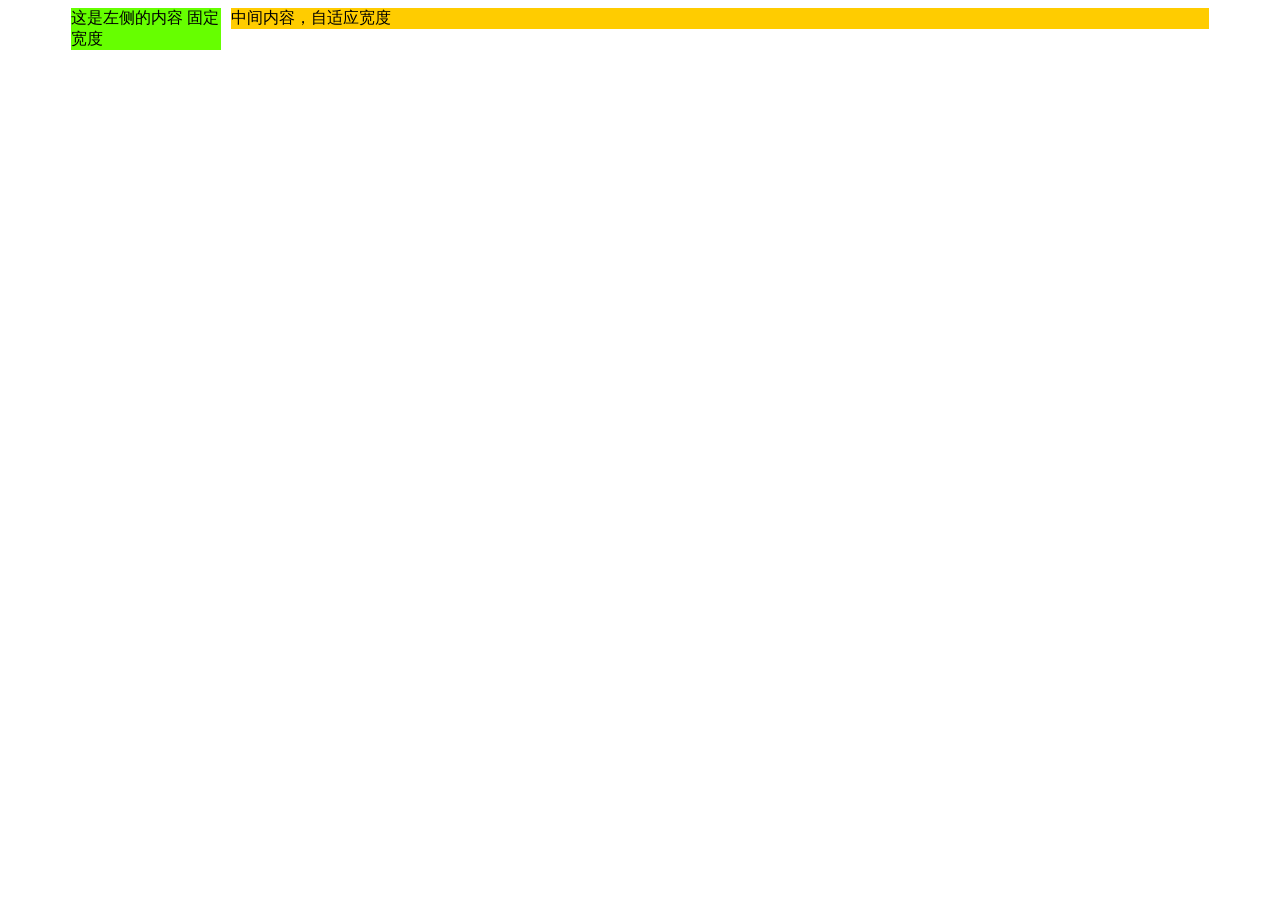
<file: templates/1.html>
<!DOCTYPE html>
<meta charset="utf-8">
<script src="http://d3js.org/d3.v3.min.js"></script>
<script>
  var div = d3.select("body").append("svg")
.text("123")
        .attr("class", "main");
    var div_svg = d3.select("div.main").append("div")
.text("321")
        .attr("class","div_svg");

</script>
<body>
<div style="width:90%; margin:0 auto; overflow:auto; _display:inline-block;"> 
    <div style="width:150px; float:left; background:#6F0">这是左侧的内容 固定宽度</div> 
    <div style=" margin-left:160px; background:#FC0">中间内容，自适应宽度</div> 
</div>
</body>
</file>
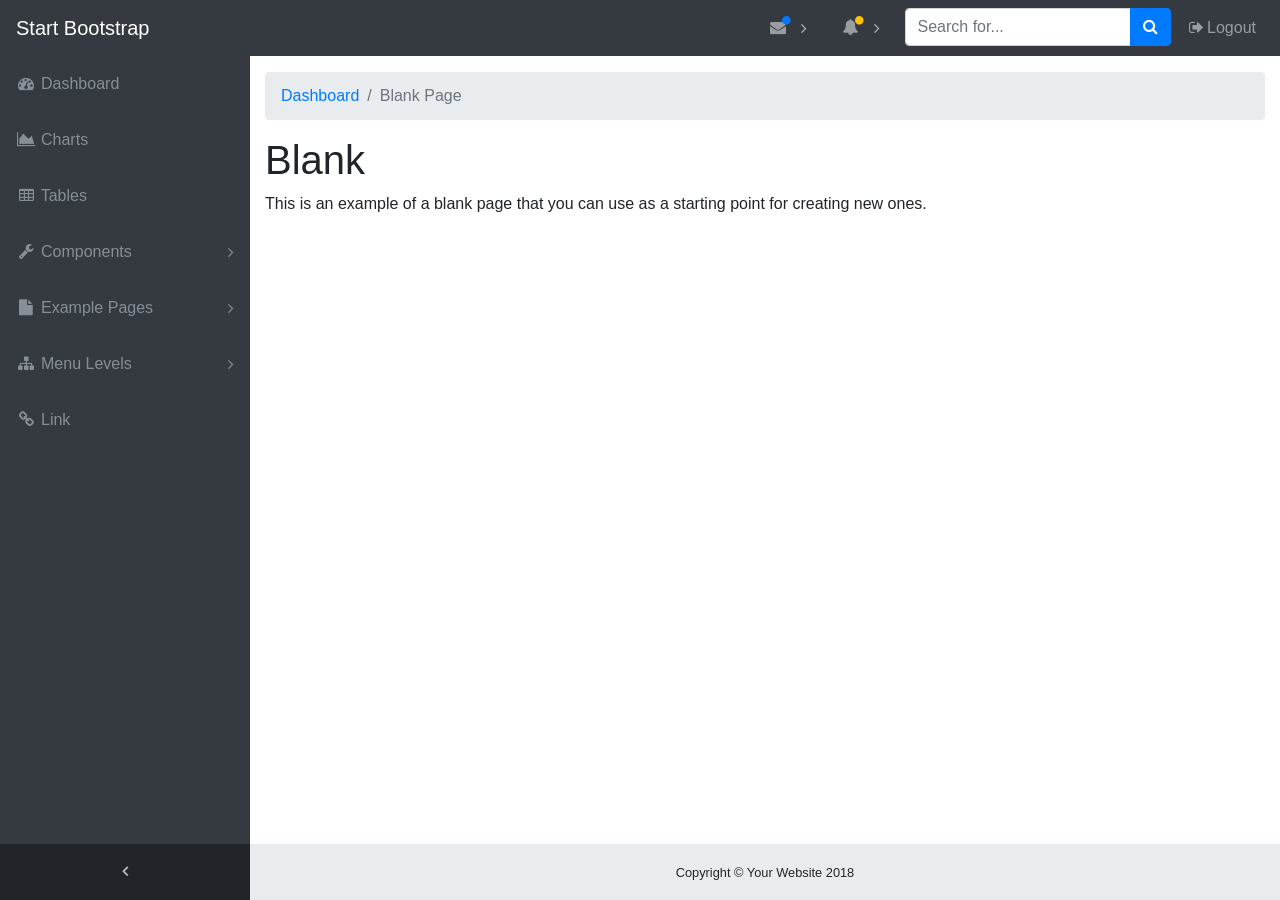
<file: templates/blank.html>
<!DOCTYPE html>
<html lang="en">

<head>
  <meta charset="utf-8">
  <meta http-equiv="X-UA-Compatible" content="IE=edge">
  <meta name="viewport" content="width=device-width, initial-scale=1, shrink-to-fit=no">
  <meta name="description" content="">
  <meta name="author" content="">
  <title>SB Admin - Start Bootstrap Template</title>
  <!-- Bootstrap core CSS-->
  <link href="../static/vendor/bootstrap/css/bootstrap.min.css" rel="stylesheet">
  <!-- Custom fonts for this template-->
  <link href="../static/vendor/font-awesome/css/font-awesome.min.css" rel="stylesheet" type="text/css">
  <!-- Custom styles for this template-->
  <link href="../static/css/sb-admin.css" rel="stylesheet">
</head>

<body class="fixed-nav sticky-footer bg-dark" id="page-top">
  <!-- Navigation-->
  <nav class="navbar navbar-expand-lg navbar-dark bg-dark fixed-top" id="mainNav">
    <a class="navbar-brand" href="index.html">Start Bootstrap</a>
    <button class="navbar-toggler navbar-toggler-right" type="button" data-toggle="collapse" data-target="#navbarResponsive" aria-controls="navbarResponsive" aria-expanded="false" aria-label="Toggle navigation">
      <span class="navbar-toggler-icon"></span>
    </button>
    <div class="collapse navbar-collapse" id="navbarResponsive">
      <ul class="navbar-nav navbar-sidenav" id="exampleAccordion">
        <li class="nav-item" data-toggle="tooltip" data-placement="right" title="Dashboard">
          <a class="nav-link" href="index.html">
            <i class="fa fa-fw fa-dashboard"></i>
            <span class="nav-link-text">Dashboard</span>
          </a>
        </li>
        <li class="nav-item" data-toggle="tooltip" data-placement="right" title="Charts">
          <a class="nav-link" href="charts.html">
            <i class="fa fa-fw fa-area-chart"></i>
            <span class="nav-link-text">Charts</span>
          </a>
        </li>
        <li class="nav-item" data-toggle="tooltip" data-placement="right" title="Tables">
          <a class="nav-link" href="tables.html">
            <i class="fa fa-fw fa-table"></i>
            <span class="nav-link-text">Tables</span>
          </a>
        </li>
        <li class="nav-item" data-toggle="tooltip" data-placement="right" title="Components">
          <a class="nav-link nav-link-collapse collapsed" data-toggle="collapse" href="#collapseComponents" data-parent="#exampleAccordion">
            <i class="fa fa-fw fa-wrench"></i>
            <span class="nav-link-text">Components</span>
          </a>
          <ul class="sidenav-second-level collapse" id="collapseComponents">
            <li>
              <a href="navbar.html">Navbar</a>
            </li>
            <li>
              <a href="cards.html">Cards</a>
            </li>
          </ul>
        </li>
        <li class="nav-item" data-toggle="tooltip" data-placement="right" title="Example Pages">
          <a class="nav-link nav-link-collapse collapsed" data-toggle="collapse" href="#collapseExamplePages" data-parent="#exampleAccordion">
            <i class="fa fa-fw fa-file"></i>
            <span class="nav-link-text">Example Pages</span>
          </a>
          <ul class="sidenav-second-level collapse" id="collapseExamplePages">
            <li>
              <a href="login.html">Login Page</a>
            </li>
            <li>
              <a href="register.html">Registration Page</a>
            </li>
            <li>
              <a href="forgot-password.html">Forgot Password Page</a>
            </li>
            <li>
              <a href="blank.html">Blank Page</a>
            </li>
          </ul>
        </li>
        <li class="nav-item" data-toggle="tooltip" data-placement="right" title="Menu Levels">
          <a class="nav-link nav-link-collapse collapsed" data-toggle="collapse" href="#collapseMulti" data-parent="#exampleAccordion">
            <i class="fa fa-fw fa-sitemap"></i>
            <span class="nav-link-text">Menu Levels</span>
          </a>
          <ul class="sidenav-second-level collapse" id="collapseMulti">
            <li>
              <a href="#">Second Level Item</a>
            </li>
            <li>
              <a href="#">Second Level Item</a>
            </li>
            <li>
              <a href="#">Second Level Item</a>
            </li>
            <li>
              <a class="nav-link-collapse collapsed" data-toggle="collapse" href="#collapseMulti2">Third Level</a>
              <ul class="sidenav-third-level collapse" id="collapseMulti2">
                <li>
                  <a href="#">Third Level Item</a>
                </li>
                <li>
                  <a href="#">Third Level Item</a>
                </li>
                <li>
                  <a href="#">Third Level Item</a>
                </li>
              </ul>
            </li>
          </ul>
        </li>
        <li class="nav-item" data-toggle="tooltip" data-placement="right" title="Link">
          <a class="nav-link" href="#">
            <i class="fa fa-fw fa-link"></i>
            <span class="nav-link-text">Link</span>
          </a>
        </li>
      </ul>
      <ul class="navbar-nav sidenav-toggler">
        <li class="nav-item">
          <a class="nav-link text-center" id="sidenavToggler">
            <i class="fa fa-fw fa-angle-left"></i>
          </a>
        </li>
      </ul>
      <ul class="navbar-nav ml-auto">
        <li class="nav-item dropdown">
          <a class="nav-link dropdown-toggle mr-lg-2" id="messagesDropdown" href="#" data-toggle="dropdown" aria-haspopup="true" aria-expanded="false">
            <i class="fa fa-fw fa-envelope"></i>
            <span class="d-lg-none">Messages
              <span class="badge badge-pill badge-primary">12 New</span>
            </span>
            <span class="indicator text-primary d-none d-lg-block">
              <i class="fa fa-fw fa-circle"></i>
            </span>
          </a>
          <div class="dropdown-menu" aria-labelledby="messagesDropdown">
            <h6 class="dropdown-header">New Messages:</h6>
            <div class="dropdown-divider"></div>
            <a class="dropdown-item" href="#">
              <strong>David Miller</strong>
              <span class="small float-right text-muted">11:21 AM</span>
              <div class="dropdown-message small">Hey there! This new version of SB Admin is pretty awesome! These messages clip off when they reach the end of the box so they don't overflow over to the sides!</div>
            </a>
            <div class="dropdown-divider"></div>
            <a class="dropdown-item" href="#">
              <strong>Jane Smith</strong>
              <span class="small float-right text-muted">11:21 AM</span>
              <div class="dropdown-message small">I was wondering if you could meet for an appointment at 3:00 instead of 4:00. Thanks!</div>
            </a>
            <div class="dropdown-divider"></div>
            <a class="dropdown-item" href="#">
              <strong>John Doe</strong>
              <span class="small float-right text-muted">11:21 AM</span>
              <div class="dropdown-message small">I've sent the final files over to you for review. When you're able to sign off of them let me know and we can discuss distribution.</div>
            </a>
            <div class="dropdown-divider"></div>
            <a class="dropdown-item small" href="#">View all messages</a>
          </div>
        </li>
        <li class="nav-item dropdown">
          <a class="nav-link dropdown-toggle mr-lg-2" id="alertsDropdown" href="#" data-toggle="dropdown" aria-haspopup="true" aria-expanded="false">
            <i class="fa fa-fw fa-bell"></i>
            <span class="d-lg-none">Alerts
              <span class="badge badge-pill badge-warning">6 New</span>
            </span>
            <span class="indicator text-warning d-none d-lg-block">
              <i class="fa fa-fw fa-circle"></i>
            </span>
          </a>
          <div class="dropdown-menu" aria-labelledby="alertsDropdown">
            <h6 class="dropdown-header">New Alerts:</h6>
            <div class="dropdown-divider"></div>
            <a class="dropdown-item" href="#">
              <span class="text-success">
                <strong>
                  <i class="fa fa-long-arrow-up fa-fw"></i>Status Update</strong>
              </span>
              <span class="small float-right text-muted">11:21 AM</span>
              <div class="dropdown-message small">This is an automated server response message. All systems are online.</div>
            </a>
            <div class="dropdown-divider"></div>
            <a class="dropdown-item" href="#">
              <span class="text-danger">
                <strong>
                  <i class="fa fa-long-arrow-down fa-fw"></i>Status Update</strong>
              </span>
              <span class="small float-right text-muted">11:21 AM</span>
              <div class="dropdown-message small">This is an automated server response message. All systems are online.</div>
            </a>
            <div class="dropdown-divider"></div>
            <a class="dropdown-item" href="#">
              <span class="text-success">
                <strong>
                  <i class="fa fa-long-arrow-up fa-fw"></i>Status Update</strong>
              </span>
              <span class="small float-right text-muted">11:21 AM</span>
              <div class="dropdown-message small">This is an automated server response message. All systems are online.</div>
            </a>
            <div class="dropdown-divider"></div>
            <a class="dropdown-item small" href="#">View all alerts</a>
          </div>
        </li>
        <li class="nav-item">
          <form class="form-inline my-2 my-lg-0 mr-lg-2">
            <div class="input-group">
              <input class="form-control" type="text" placeholder="Search for...">
              <span class="input-group-append">
                <button class="btn btn-primary" type="button">
                  <i class="fa fa-search"></i>
                </button>
              </span>
            </div>
          </form>
        </li>
        <li class="nav-item">
          <a class="nav-link" data-toggle="modal" data-target="#exampleModal">
            <i class="fa fa-fw fa-sign-out"></i>Logout</a>
        </li>
      </ul>
    </div>
  </nav>
  <div class="content-wrapper">
    <div class="container-fluid">
      <!-- Breadcrumbs-->
      <ol class="breadcrumb">
        <li class="breadcrumb-item">
          <a href="index.html">Dashboard</a>
        </li>
        <li class="breadcrumb-item active">Blank Page</li>
      </ol>
      <div class="row">
        <div class="col-12">
          <h1>Blank</h1>
          <p>This is an example of a blank page that you can use as a starting point for creating new ones.</p>
        </div>
      </div>
    </div>
    <!-- /.container-fluid-->
    <!-- /.content-wrapper-->
    <footer class="sticky-footer">
      <div class="container">
        <div class="text-center">
          <small>Copyright © Your Website 2018</small>
        </div>
      </div>
    </footer>
    <!-- Scroll to Top Button-->
    <a class="scroll-to-top rounded" href="#page-top">
      <i class="fa fa-angle-up"></i>
    </a>
    <!-- Logout Modal-->
    <div class="modal fade" id="exampleModal" tabindex="-1" role="dialog" aria-labelledby="exampleModalLabel" aria-hidden="true">
      <div class="modal-dialog" role="document">
        <div class="modal-content">
          <div class="modal-header">
            <h5 class="modal-title" id="exampleModalLabel">Ready to Leave?</h5>
            <button class="close" type="button" data-dismiss="modal" aria-label="Close">
              <span aria-hidden="true">×</span>
            </button>
          </div>
          <div class="modal-body">Select "Logout" below if you are ready to end your current session.</div>
          <div class="modal-footer">
            <button class="btn btn-secondary" type="button" data-dismiss="modal">Cancel</button>
            <a class="btn btn-primary" href="login.html">Logout</a>
          </div>
        </div>
      </div>
    </div>
    <!-- Bootstrap core JavaScript-->
    <script src="../static/vendor/jquery/jquery.min.js"></script>
    <script src="../static/vendor/bootstrap/js/bootstrap.bundle.min.js"></script>
    <!-- Core plugin JavaScript-->
    <script src="../static/vendor/jquery-easing/jquery.easing.min.js"></script>
    <!-- Custom scripts for all pages-->
    <script src="../static/js/sb-admin.min.js"></script>
  </div>
</body>

</html>
</file>
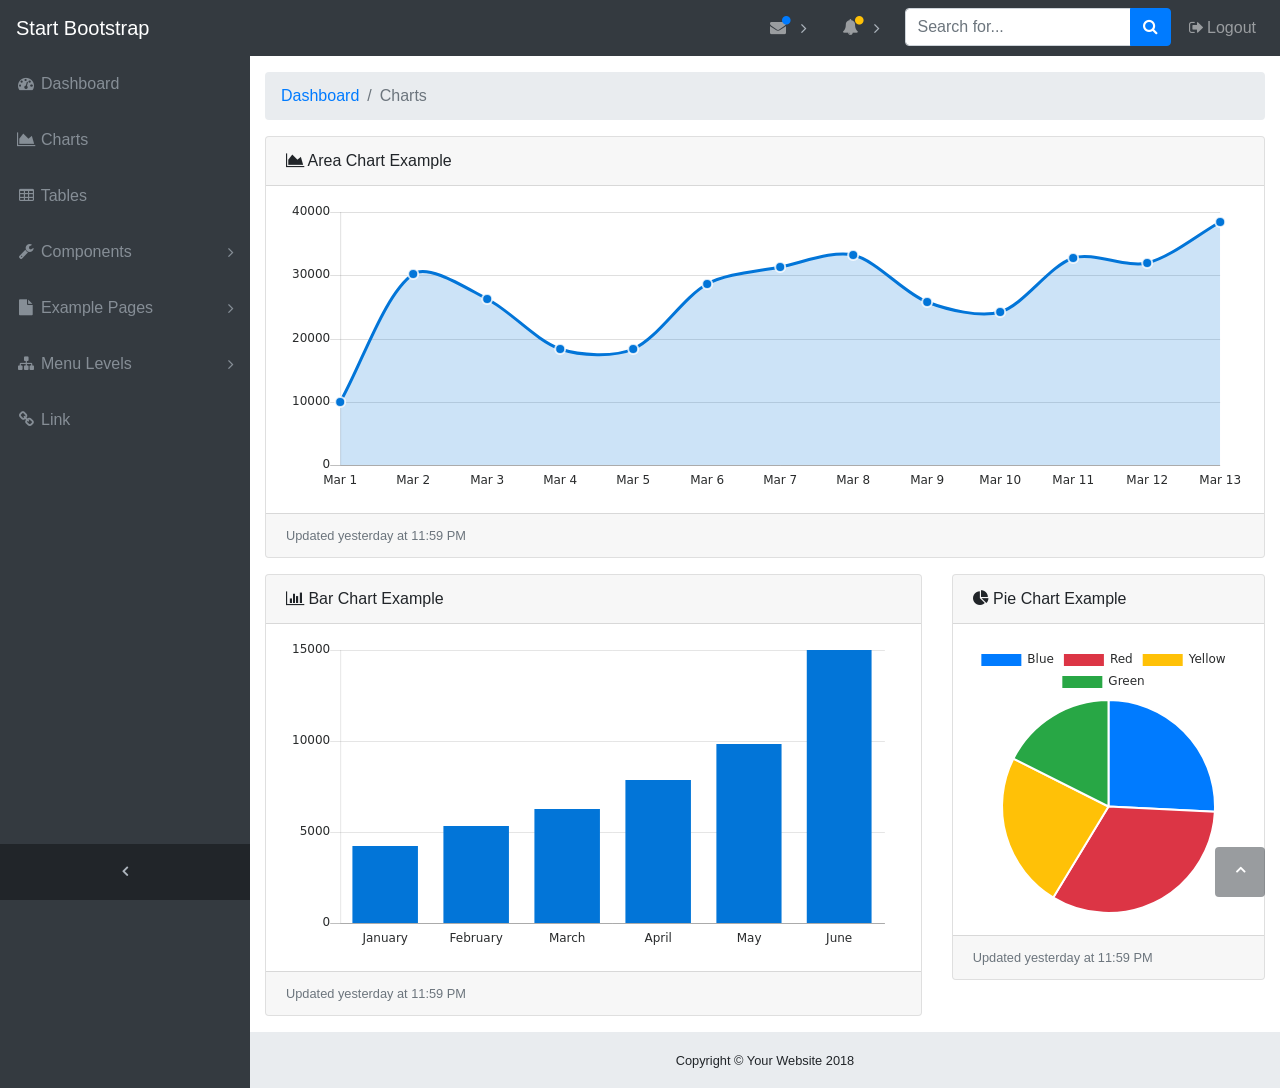
<file: templates/charts.html>
<!DOCTYPE html>
<html lang="en">

<head>
  <meta charset="utf-8">
  <meta http-equiv="X-UA-Compatible" content="IE=edge">
  <meta name="viewport" content="width=device-width, initial-scale=1, shrink-to-fit=no">
  <meta name="description" content="">
  <meta name="author" content="">
  <title>SB Admin - Start Bootstrap Template</title>
  <!-- Bootstrap core CSS-->
  <link href="../static/vendor/bootstrap/css/bootstrap.min.css" rel="stylesheet">
  <!-- Custom fonts for this template-->
  <link href="../static/vendor/font-awesome/css/font-awesome.min.css" rel="stylesheet" type="text/css">
  <!-- Custom styles for this template-->
  <link href="../static/css/sb-admin.css" rel="stylesheet">
</head>

<body class="fixed-nav sticky-footer bg-dark" id="page-top">
  <!-- Navigation-->
  <nav class="navbar navbar-expand-lg navbar-dark bg-dark fixed-top" id="mainNav">
    <a class="navbar-brand" href="index.html">Start Bootstrap</a>
    <button class="navbar-toggler navbar-toggler-right" type="button" data-toggle="collapse" data-target="#navbarResponsive" aria-controls="navbarResponsive" aria-expanded="false" aria-label="Toggle navigation">
      <span class="navbar-toggler-icon"></span>
    </button>
    <div class="collapse navbar-collapse" id="navbarResponsive">
      <ul class="navbar-nav navbar-sidenav" id="exampleAccordion">
        <li class="nav-item" data-toggle="tooltip" data-placement="right" title="Dashboard">
          <a class="nav-link" href="index.html">
            <i class="fa fa-fw fa-dashboard"></i>
            <span class="nav-link-text">Dashboard</span>
          </a>
        </li>
        <li class="nav-item" data-toggle="tooltip" data-placement="right" title="Charts">
          <a class="nav-link" href="charts.html">
            <i class="fa fa-fw fa-area-chart"></i>
            <span class="nav-link-text">Charts</span>
          </a>
        </li>
        <li class="nav-item" data-toggle="tooltip" data-placement="right" title="Tables">
          <a class="nav-link" href="tables.html">
            <i class="fa fa-fw fa-table"></i>
            <span class="nav-link-text">Tables</span>
          </a>
        </li>
        <li class="nav-item" data-toggle="tooltip" data-placement="right" title="Components">
          <a class="nav-link nav-link-collapse collapsed" data-toggle="collapse" href="#collapseComponents" data-parent="#exampleAccordion">
            <i class="fa fa-fw fa-wrench"></i>
            <span class="nav-link-text">Components</span>
          </a>
          <ul class="sidenav-second-level collapse" id="collapseComponents">
            <li>
              <a href="navbar.html">Navbar</a>
            </li>
            <li>
              <a href="cards.html">Cards</a>
            </li>
          </ul>
        </li>
        <li class="nav-item" data-toggle="tooltip" data-placement="right" title="Example Pages">
          <a class="nav-link nav-link-collapse collapsed" data-toggle="collapse" href="#collapseExamplePages" data-parent="#exampleAccordion">
            <i class="fa fa-fw fa-file"></i>
            <span class="nav-link-text">Example Pages</span>
          </a>
          <ul class="sidenav-second-level collapse" id="collapseExamplePages">
            <li>
              <a href="login.html">Login Page</a>
            </li>
            <li>
              <a href="register.html">Registration Page</a>
            </li>
            <li>
              <a href="forgot-password.html">Forgot Password Page</a>
            </li>
            <li>
              <a href="blank.html">Blank Page</a>
            </li>
          </ul>
        </li>
        <li class="nav-item" data-toggle="tooltip" data-placement="right" title="Menu Levels">
          <a class="nav-link nav-link-collapse collapsed" data-toggle="collapse" href="#collapseMulti" data-parent="#exampleAccordion">
            <i class="fa fa-fw fa-sitemap"></i>
            <span class="nav-link-text">Menu Levels</span>
          </a>
          <ul class="sidenav-second-level collapse" id="collapseMulti">
            <li>
              <a href="#">Second Level Item</a>
            </li>
            <li>
              <a href="#">Second Level Item</a>
            </li>
            <li>
              <a href="#">Second Level Item</a>
            </li>
            <li>
              <a class="nav-link-collapse collapsed" data-toggle="collapse" href="#collapseMulti2">Third Level</a>
              <ul class="sidenav-third-level collapse" id="collapseMulti2">
                <li>
                  <a href="#">Third Level Item</a>
                </li>
                <li>
                  <a href="#">Third Level Item</a>
                </li>
                <li>
                  <a href="#">Third Level Item</a>
                </li>
              </ul>
            </li>
          </ul>
        </li>
        <li class="nav-item" data-toggle="tooltip" data-placement="right" title="Link">
          <a class="nav-link" href="#">
            <i class="fa fa-fw fa-link"></i>
            <span class="nav-link-text">Link</span>
          </a>
        </li>
      </ul>
      <ul class="navbar-nav sidenav-toggler">
        <li class="nav-item">
          <a class="nav-link text-center" id="sidenavToggler">
            <i class="fa fa-fw fa-angle-left"></i>
          </a>
        </li>
      </ul>
      <ul class="navbar-nav ml-auto">
        <li class="nav-item dropdown">
          <a class="nav-link dropdown-toggle mr-lg-2" id="messagesDropdown" href="#" data-toggle="dropdown" aria-haspopup="true" aria-expanded="false">
            <i class="fa fa-fw fa-envelope"></i>
            <span class="d-lg-none">Messages
              <span class="badge badge-pill badge-primary">12 New</span>
            </span>
            <span class="indicator text-primary d-none d-lg-block">
              <i class="fa fa-fw fa-circle"></i>
            </span>
          </a>
          <div class="dropdown-menu" aria-labelledby="messagesDropdown">
            <h6 class="dropdown-header">New Messages:</h6>
            <div class="dropdown-divider"></div>
            <a class="dropdown-item" href="#">
              <strong>David Miller</strong>
              <span class="small float-right text-muted">11:21 AM</span>
              <div class="dropdown-message small">Hey there! This new version of SB Admin is pretty awesome! These messages clip off when they reach the end of the box so they don't overflow over to the sides!</div>
            </a>
            <div class="dropdown-divider"></div>
            <a class="dropdown-item" href="#">
              <strong>Jane Smith</strong>
              <span class="small float-right text-muted">11:21 AM</span>
              <div class="dropdown-message small">I was wondering if you could meet for an appointment at 3:00 instead of 4:00. Thanks!</div>
            </a>
            <div class="dropdown-divider"></div>
            <a class="dropdown-item" href="#">
              <strong>John Doe</strong>
              <span class="small float-right text-muted">11:21 AM</span>
              <div class="dropdown-message small">I've sent the final files over to you for review. When you're able to sign off of them let me know and we can discuss distribution.</div>
            </a>
            <div class="dropdown-divider"></div>
            <a class="dropdown-item small" href="#">View all messages</a>
          </div>
        </li>
        <li class="nav-item dropdown">
          <a class="nav-link dropdown-toggle mr-lg-2" id="alertsDropdown" href="#" data-toggle="dropdown" aria-haspopup="true" aria-expanded="false">
            <i class="fa fa-fw fa-bell"></i>
            <span class="d-lg-none">Alerts
              <span class="badge badge-pill badge-warning">6 New</span>
            </span>
            <span class="indicator text-warning d-none d-lg-block">
              <i class="fa fa-fw fa-circle"></i>
            </span>
          </a>
          <div class="dropdown-menu" aria-labelledby="alertsDropdown">
            <h6 class="dropdown-header">New Alerts:</h6>
            <div class="dropdown-divider"></div>
            <a class="dropdown-item" href="#">
              <span class="text-success">
                <strong>
                  <i class="fa fa-long-arrow-up fa-fw"></i>Status Update</strong>
              </span>
              <span class="small float-right text-muted">11:21 AM</span>
              <div class="dropdown-message small">This is an automated server response message. All systems are online.</div>
            </a>
            <div class="dropdown-divider"></div>
            <a class="dropdown-item" href="#">
              <span class="text-danger">
                <strong>
                  <i class="fa fa-long-arrow-down fa-fw"></i>Status Update</strong>
              </span>
              <span class="small float-right text-muted">11:21 AM</span>
              <div class="dropdown-message small">This is an automated server response message. All systems are online.</div>
            </a>
            <div class="dropdown-divider"></div>
            <a class="dropdown-item" href="#">
              <span class="text-success">
                <strong>
                  <i class="fa fa-long-arrow-up fa-fw"></i>Status Update</strong>
              </span>
              <span class="small float-right text-muted">11:21 AM</span>
              <div class="dropdown-message small">This is an automated server response message. All systems are online.</div>
            </a>
            <div class="dropdown-divider"></div>
            <a class="dropdown-item small" href="#">View all alerts</a>
          </div>
        </li>
        <li class="nav-item">
          <form class="form-inline my-2 my-lg-0 mr-lg-2">
            <div class="input-group">
              <input class="form-control" type="text" placeholder="Search for...">
              <span class="input-group-append">
                <button class="btn btn-primary" type="button">
                  <i class="fa fa-search"></i>
                </button>
              </span>
            </div>
          </form>
        </li>
        <li class="nav-item">
          <a class="nav-link" data-toggle="modal" data-target="#exampleModal">
            <i class="fa fa-fw fa-sign-out"></i>Logout</a>
        </li>
      </ul>
    </div>
  </nav>
  <div class="content-wrapper">
    <div class="container-fluid">
      <!-- Breadcrumbs-->
      <ol class="breadcrumb">
        <li class="breadcrumb-item">
          <a href="#">Dashboard</a>
        </li>
        <li class="breadcrumb-item active">Charts</li>
      </ol>
      <!-- Area Chart Example-->
      <div class="card mb-3">
        <div class="card-header">
          <i class="fa fa-area-chart"></i> Area Chart Example</div>
        <div class="card-body">
          <canvas id="myAreaChart" width="100%" height="30"></canvas>
        </div>
        <div class="card-footer small text-muted">Updated yesterday at 11:59 PM</div>
      </div>
      <div class="row">
        <div class="col-lg-8">
          <!-- Example Bar Chart Card-->
          <div class="card mb-3">
            <div class="card-header">
              <i class="fa fa-bar-chart"></i> Bar Chart Example</div>
            <div class="card-body">
              <canvas id="myBarChart" width="100" height="50"></canvas>
            </div>
            <div class="card-footer small text-muted">Updated yesterday at 11:59 PM</div>
          </div>
        </div>
        <div class="col-lg-4">
          <!-- Example Pie Chart Card-->
          <div class="card mb-3">
            <div class="card-header">
              <i class="fa fa-pie-chart"></i> Pie Chart Example</div>
            <div class="card-body">
              <canvas id="myPieChart" width="100%" height="100"></canvas>
            </div>
            <div class="card-footer small text-muted">Updated yesterday at 11:59 PM</div>
          </div>
        </div>
      </div>
    </div>
    <!-- /.container-fluid-->
    <!-- /.content-wrapper-->
    <footer class="sticky-footer">
      <div class="container">
        <div class="text-center">
          <small>Copyright © Your Website 2018</small>
        </div>
      </div>
    </footer>
    <!-- Scroll to Top Button-->
    <a class="scroll-to-top rounded" href="#page-top">
      <i class="fa fa-angle-up"></i>
    </a>
    <!-- Logout Modal-->
    <div class="modal fade" id="exampleModal" tabindex="-1" role="dialog" aria-labelledby="exampleModalLabel" aria-hidden="true">
      <div class="modal-dialog" role="document">
        <div class="modal-content">
          <div class="modal-header">
            <h5 class="modal-title" id="exampleModalLabel">Ready to Leave?</h5>
            <button class="close" type="button" data-dismiss="modal" aria-label="Close">
              <span aria-hidden="true">×</span>
            </button>
          </div>
          <div class="modal-body">Select "Logout" below if you are ready to end your current session.</div>
          <div class="modal-footer">
            <button class="btn btn-secondary" type="button" data-dismiss="modal">Cancel</button>
            <a class="btn btn-primary" href="login.html">Logout</a>
          </div>
        </div>
      </div>
    </div>
    <!-- Bootstrap core JavaScript-->
    <script src="../static/vendor/jquery/jquery.min.js"></script>
    <script src="../static/vendor/bootstrap/js/bootstrap.bundle.min.js"></script>
    <!-- Core plugin JavaScript-->
    <script src="../static/vendor/jquery-easing/jquery.easing.min.js"></script>
    <!-- Page level plugin JavaScript-->
    <script src="../static/vendor/chart.js/Chart.min.js"></script>
    <!-- Custom scripts for all pages-->
    <script src="../static/js/sb-admin.min.js"></script>
    <!-- Custom scripts for this page-->
    <script src="../static/js/sb-admin-charts.min.js"></script>
  </div>
</body>

</html>
</file>
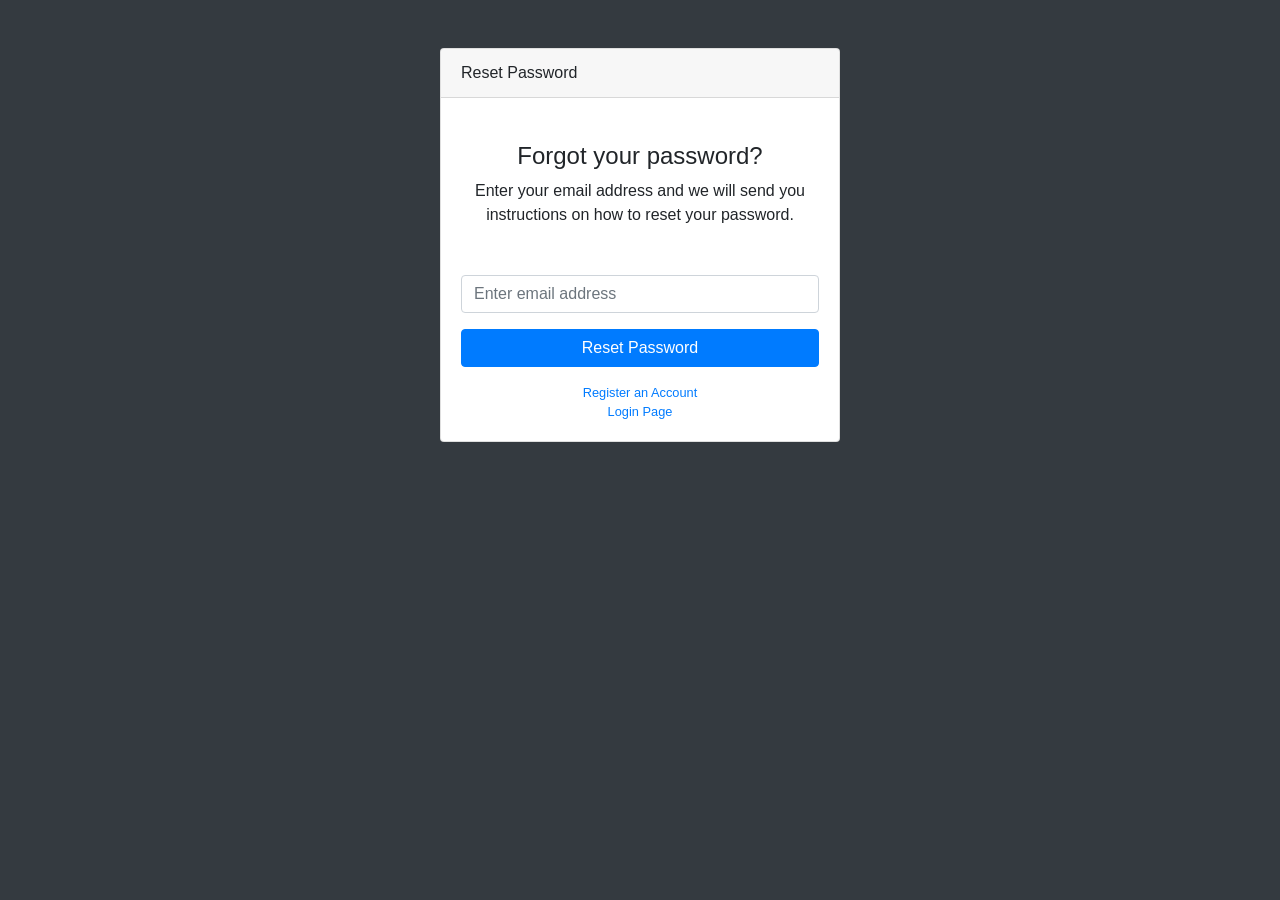
<file: templates/forgot-password.html>
<!DOCTYPE html>
<html lang="en">

<head>
  <meta charset="utf-8">
  <meta http-equiv="X-UA-Compatible" content="IE=edge">
  <meta name="viewport" content="width=device-width, initial-scale=1, shrink-to-fit=no">
  <meta name="description" content="">
  <meta name="author" content="">
  <title>SB Admin - Start Bootstrap Template</title>
  <!-- Bootstrap core CSS-->
  <link href="../static/vendor/bootstrap/css/bootstrap.min.css" rel="stylesheet">
  <!-- Custom fonts for this template-->
  <link href="../static/vendor/font-awesome/css/font-awesome.min.css" rel="stylesheet" type="text/css">
  <!-- Custom styles for this template-->
  <link href="../static/css/sb-admin.css" rel="stylesheet">
</head>

<body class="bg-dark">
  <div class="container">
    <div class="card card-login mx-auto mt-5">
      <div class="card-header">Reset Password</div>
      <div class="card-body">
        <div class="text-center mt-4 mb-5">
          <h4>Forgot your password?</h4>
          <p>Enter your email address and we will send you instructions on how to reset your password.</p>
        </div>
        <form>
          <div class="form-group">
            <input class="form-control" id="exampleInputEmail1" type="email" aria-describedby="emailHelp" placeholder="Enter email address">
          </div>
          <a class="btn btn-primary btn-block" href="login.html">Reset Password</a>
        </form>
        <div class="text-center">
          <a class="d-block small mt-3" href="register.html">Register an Account</a>
          <a class="d-block small" href="login.html">Login Page</a>
        </div>
      </div>
    </div>
  </div>
  <!-- Bootstrap core JavaScript-->
  <script src="../static/vendor/jquery/jquery.min.js"></script>
  <script src="../static/vendor/bootstrap/js/bootstrap.bundle.min.js"></script>
  <!-- Core plugin JavaScript-->
  <script src="../static/vendor/jquery-easing/jquery.easing.min.js"></script>
</body>

</html>
</file>
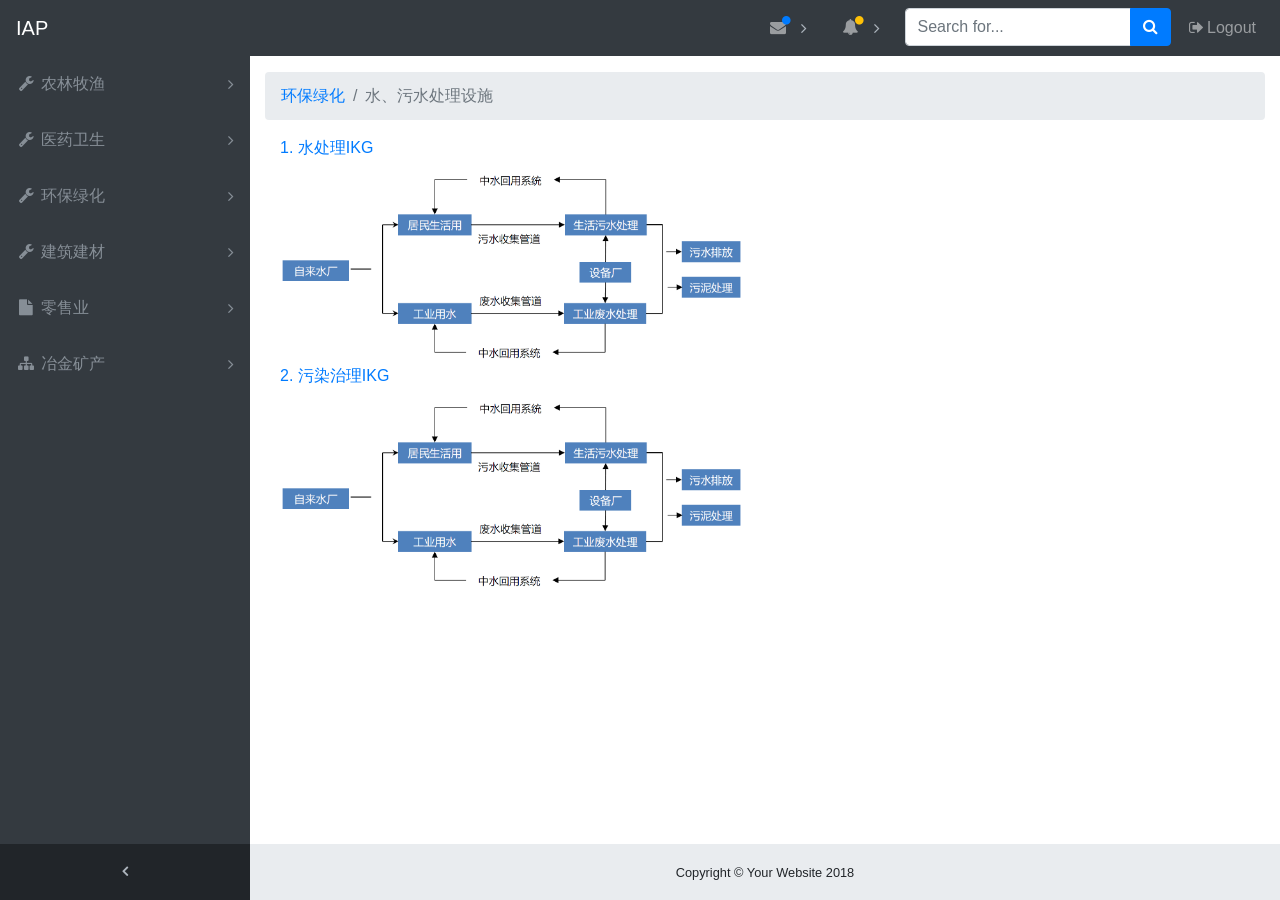
<file: templates/main.html>
<!DOCTYPE html>
<html lang="en">

<head>
  <meta charset="utf-8">
  <meta http-equiv="X-UA-Compatible" content="IE=edge">
  <meta name="viewport" content="width=device-width, initial-scale=1, shrink-to-fit=no">
  <meta name="description" content="">
  <meta name="author" content="">
  <title>SB Admin - Start Bootstrap Template</title>
  <!-- Bootstrap core CSS-->
  <link href="../static/vendor/bootstrap/css/bootstrap.min.css" rel="stylesheet">
  <!-- Custom fonts for this template-->
  <link href="../static/vendor/font-awesome/css/font-awesome.min.css" rel="stylesheet" type="text/css">
  <!-- Page level plugin CSS-->
  <link href="../static/vendor/datatables/dataTables.bootstrap4.css" rel="stylesheet">
  <!-- Custom styles for this template-->
  <link href="../static/css/sb-admin.css" rel="stylesheet">
</head>

<body class="fixed-nav sticky-footer bg-dark" id="page-top">
  <!-- Navigation-->
  <nav class="navbar navbar-expand-lg navbar-dark bg-dark fixed-top" id="mainNav">
    <a class="navbar-brand" href="index.html">IAP</a>
    <button class="navbar-toggler navbar-toggler-right" type="button" data-toggle="collapse" data-target="#navbarResponsive" aria-controls="navbarResponsive" aria-expanded="false" aria-label="Toggle navigation">
      <span class="navbar-toggler-icon"></span>
    </button>
    <div class="collapse navbar-collapse" id="navbarResponsive">
      <ul class="navbar-nav navbar-sidenav" id="exampleAccordion">
        <li class="nav-item" data-toggle="tooltip" data-placement="right" title="Dashboard">
          <a class="nav-link nav-link-collapse collapsed" data-toggle="collapse" href="#nonglin" data-parent="#exampleAccordion">
            <i class="fa fa-fw fa-wrench"></i>
            <span class="nav-link-text">农林牧渔</span>
          </a>
          <ul class="sidenav-second-level collapse" id="nonglin">
            <li>
              <a href="navbar.html">Navbar</a>
            </li>
            <li>
              <a href="cards.html">Cards</a>
            </li>
          </ul>
        </li>
        <li class="nav-item" data-toggle="tooltip" data-placement="right" title="Charts">
          <a class="nav-link nav-link-collapse collapsed" data-toggle="collapse" href="#yiyao" data-parent="#exampleAccordion">
            <i class="fa fa-fw fa-wrench"></i>
            <span class="nav-link-text">医药卫生</span>
          </a>
          <ul class="sidenav-second-level collapse" id="yiyao">
            <li>
              <a href="navbar.html">Navbar</a>
            </li>
            <li>
              <a href="cards.html">Cards</a>
            </li>
          </ul>
        </li>
        <li class="nav-item" data-toggle="tooltip" data-placement="right" title="Tables">
          <a class="nav-link nav-link-collapse collapsed" data-toggle="collapse" href="#huanbao" data-parent="#exampleAccordion">
            <i class="fa fa-fw fa-wrench"></i>
            <span class="nav-link-text">环保绿化</span>
          </a>
          <ul class="sidenav-second-level collapse" id="huanbao">
            <li>
              <a href="navbar.html">Navbar</a>
            </li>
            <li>
              <a href="cards.html">Cards</a>
            </li>
          </ul>
        </li>
        <li class="nav-item" data-toggle="tooltip" data-placement="right" title="Components">
          <a class="nav-link nav-link-collapse collapsed" data-toggle="collapse" href="#collapseComponents" data-parent="#exampleAccordion">
            <i class="fa fa-fw fa-wrench"></i>
            <span class="nav-link-text">建筑建材</span>
          </a>
          <ul class="sidenav-second-level collapse" id="collapseComponents">
            <li>
              <a href="navbar.html">Navbar</a>
            </li>
            <li>
              <a href="cards.html">Cards</a>
            </li>
          </ul>
        </li>
        <li class="nav-item" data-toggle="tooltip" data-placement="right" title="Example Pages">
          <a class="nav-link nav-link-collapse collapsed" data-toggle="collapse" href="#collapseExamplePages" data-parent="#exampleAccordion">
            <i class="fa fa-fw fa-file"></i>
            <span class="nav-link-text">零售业</span>
          </a>
          <ul class="sidenav-second-level collapse" id="collapseExamplePages">
            <li>
              <a href="login.html">Login Page</a>
            </li>
            <li>
              <a href="register.html">Registration Page</a>
            </li>
            <li>
              <a href="forgot-password.html">Forgot Password Page</a>
            </li>
            <li>
              <a href="blank.html">Blank Page</a>
            </li>
          </ul>
        </li>
        <li class="nav-item" data-toggle="tooltip" data-placement="right" title="Menu Levels">
          <a class="nav-link nav-link-collapse collapsed" data-toggle="collapse" href="#collapseMulti" data-parent="#exampleAccordion">
            <i class="fa fa-fw fa-sitemap"></i>
            <span class="nav-link-text">冶金矿产</span>
          </a>
          <ul class="sidenav-second-level collapse" id="collapseMulti">
            <li>
              <a href="#">Second Level Item</a>
            </li>
            <li>
              <a href="#">Second Level Item</a>
            </li>
            <li>
              <a href="#">Second Level Item</a>
            </li>
            <li>
              <a class="nav-link-collapse collapsed" data-toggle="collapse" href="#collapseMulti2">Third Level</a>
              <ul class="sidenav-third-level collapse" id="collapseMulti2">
                <li>
                  <a href="#">Third Level Item</a>
                </li>
                <li>
                  <a href="#">Third Level Item</a>
                </li>
                <li>
                  <a href="#">Third Level Item</a>
                </li>
              </ul>
            </li>
          </ul>
        </li>
      </ul>
      <ul class="navbar-nav sidenav-toggler">
        <li class="nav-item">
          <a class="nav-link text-center" id="sidenavToggler">
            <i class="fa fa-fw fa-angle-left"></i>
          </a>
        </li>
      </ul>
      <ul class="navbar-nav ml-auto">
        <li class="nav-item dropdown">
          <a class="nav-link dropdown-toggle mr-lg-2" id="messagesDropdown" href="#" data-toggle="dropdown" aria-haspopup="true" aria-expanded="false">
            <i class="fa fa-fw fa-envelope"></i>
            <span class="d-lg-none">Messages
              <span class="badge badge-pill badge-primary">12 New</span>
            </span>
            <span class="indicator text-primary d-none d-lg-block">
              <i class="fa fa-fw fa-circle"></i>
            </span>
          </a>
          <div class="dropdown-menu" aria-labelledby="messagesDropdown">
            <h6 class="dropdown-header">New Messages:</h6>
            <div class="dropdown-divider"></div>
            <a class="dropdown-item" href="#">
              <strong>David Miller</strong>
              <span class="small float-right text-muted">11:21 AM</span>
              <div class="dropdown-message small">Hey there! This new version of SB Admin is pretty awesome! These messages clip off when they reach the end of the box so they don't overflow over to the sides!</div>
            </a>
            <div class="dropdown-divider"></div>
            <a class="dropdown-item" href="#">
              <strong>Jane Smith</strong>
              <span class="small float-right text-muted">11:21 AM</span>
              <div class="dropdown-message small">I was wondering if you could meet for an appointment at 3:00 instead of 4:00. Thanks!</div>
            </a>
            <div class="dropdown-divider"></div>
            <a class="dropdown-item" href="#">
              <strong>John Doe</strong>
              <span class="small float-right text-muted">11:21 AM</span>
              <div class="dropdown-message small">I've sent the final files over to you for review. When you're able to sign off of them let me know and we can discuss distribution.</div>
            </a>
            <div class="dropdown-divider"></div>
            <a class="dropdown-item small" href="#">View all messages</a>
          </div>
        </li>
        <li class="nav-item dropdown">
          <a class="nav-link dropdown-toggle mr-lg-2" id="alertsDropdown" href="#" data-toggle="dropdown" aria-haspopup="true" aria-expanded="false">
            <i class="fa fa-fw fa-bell"></i>
            <span class="d-lg-none">Alerts
              <span class="badge badge-pill badge-warning">6 New</span>
            </span>
            <span class="indicator text-warning d-none d-lg-block">
              <i class="fa fa-fw fa-circle"></i>
            </span>
          </a>
          <div class="dropdown-menu" aria-labelledby="alertsDropdown">
            <h6 class="dropdown-header">New Alerts:</h6>
            <div class="dropdown-divider"></div>
            <a class="dropdown-item" href="#">
              <span class="text-success">
                <strong>
                  <i class="fa fa-long-arrow-up fa-fw"></i>Status Update</strong>
              </span>
              <span class="small float-right text-muted">11:21 AM</span>
              <div class="dropdown-message small">This is an automated server response message. All systems are online.</div>
            </a>
            <div class="dropdown-divider"></div>
            <a class="dropdown-item" href="#">
              <span class="text-danger">
                <strong>
                  <i class="fa fa-long-arrow-down fa-fw"></i>Status Update</strong>
              </span>
              <span class="small float-right text-muted">11:21 AM</span>
              <div class="dropdown-message small">This is an automated server response message. All systems are online.</div>
            </a>
            <div class="dropdown-divider"></div>
            <a class="dropdown-item" href="#">
              <span class="text-success">
                <strong>
                  <i class="fa fa-long-arrow-up fa-fw"></i>Status Update</strong>
              </span>
              <span class="small float-right text-muted">11:21 AM</span>
              <div class="dropdown-message small">This is an automated server response message. All systems are online.</div>
            </a>
            <div class="dropdown-divider"></div>
            <a class="dropdown-item small" href="#">View all alerts</a>
          </div>
        </li>
        <li class="nav-item">
          <form class="form-inline my-2 my-lg-0 mr-lg-2">
            <div class="input-group">
              <input class="form-control" type="text" placeholder="Search for...">
              <span class="input-group-append">
                <button class="btn btn-primary" type="button">
                  <i class="fa fa-search"></i>
                </button>
              </span>
            </div>
          </form>
        </li>
        <li class="nav-item">
          <a class="nav-link" data-toggle="modal" data-target="#exampleModal">
            <i class="fa fa-fw fa-sign-out"></i>Logout</a>
        </li>
      </ul>
    </div>
  </nav>
  <div class="content-wrapper">
    <div class="container-fluid">
      <!-- Breadcrumbs-->
      <ol class="breadcrumb">
        <li class="breadcrumb-item">
          <a href="#">环保绿化</a>
        </li>
        <li class="breadcrumb-item active">水、污水处理设施</li>
      </ol>
      <!-- Icon Cards-->

      <!-- Area Chart Example-->
      <div class="col-6">
        <label for="graph1"><a href="">1. 水处理IKG</a></label>
        <img src="../static/aa.png" class="img-fluid" id="graph1">
        <label for="graph2"><a href="">2. 污染治理IKG</a></label>
        <img src="../static/aa.png" class="img-fluid" id="graph2">
      </div>

    </div>
    <!-- /.container-fluid-->
    <!-- /.content-wrapper-->
    <footer class="sticky-footer">
      <div class="container">
        <div class="text-center">
          <small>Copyright © Your Website 2018</small>
        </div>
      </div>
    </footer>
    <!-- Scroll to Top Button-->
    <a class="scroll-to-top rounded" href="#page-top">
      <i class="fa fa-angle-up"></i>
    </a>
    <!-- Logout Modal-->
    <div class="modal fade" id="exampleModal" tabindex="-1" role="dialog" aria-labelledby="exampleModalLabel" aria-hidden="true">
      <div class="modal-dialog" role="document">
        <div class="modal-content">
          <div class="modal-header">
            <h5 class="modal-title" id="exampleModalLabel">Ready to Leave?</h5>
            <button class="close" type="button" data-dismiss="modal" aria-label="Close">
              <span aria-hidden="true">×</span>
            </button>
          </div>
          <div class="modal-body">Select "Logout" below if you are ready to end your current session.</div>
          <div class="modal-footer">
            <button class="btn btn-secondary" type="button" data-dismiss="modal">Cancel</button>
            <a class="btn btn-primary" href="login.html">Logout</a>
          </div>
        </div>
      </div>
    </div>
    <!-- Bootstrap core JavaScript-->
    <script src="../static/vendor/jquery/jquery.min.js"></script>
    <script src="../static/vendor/bootstrap/js/bootstrap.bundle.min.js"></script>
    <!-- Core plugin JavaScript-->
    <script src="../static/vendor/jquery-easing/jquery.easing.min.js"></script>
    <!-- Page level plugin JavaScript-->
    <script src="../static/vendor/chart.js/Chart.min.js"></script>
    <script src="../static/vendor/datatables/jquery.dataTables.js"></script>
    <script src="../static/vendor/datatables/dataTables.bootstrap4.js"></script>
    <!-- Custom scripts for all pages-->
    <script src="../static/js/sb-admin.min.js"></script>
    <!-- Custom scripts for this page-->
    <script src="../static/js/sb-admin-datatables.min.js"></script>
    <script src="../static/js/sb-admin-charts.min.js"></script>
  </div>
</body>

</html>
</file>
<file: static/css/sb-admin.css>
html {
  position: relative;
  min-height: 100%;
}

body {
  overflow-x: hidden;
}

body.sticky-footer {
  margin-bottom: 56px;
}

body.sticky-footer .content-wrapper {
  min-height: calc(100vh - 56px - 56px);
}

body.fixed-nav {
  padding-top: 56px;
}

.content-wrapper {
  min-height: calc(100vh - 56px);
  padding-top: 1rem;
}

.scroll-to-top {
  position: fixed;
  right: 15px;
  bottom: 3px;
  display: none;
  width: 50px;
  height: 50px;
  text-align: center;
  color: white;
  background: rgba(52, 58, 64, 0.5);
  line-height: 45px;
}

.scroll-to-top:focus, .scroll-to-top:hover {
  color: white;
}

.scroll-to-top:hover {
  background: #343a40;
}

.scroll-to-top i {
  font-weight: 800;
}

.smaller {
  font-size: 0.7rem;
}

.o-hidden {
  overflow: hidden !important;
}

.z-0 {
  z-index: 0;
}

.z-1 {
  z-index: 1;
}

#mainNav .navbar-collapse {
  overflow: auto;
  max-height: 75vh;
}

#mainNav .navbar-collapse .navbar-nav .nav-item .nav-link {
  cursor: pointer;
}

#mainNav .navbar-collapse .navbar-sidenav .nav-link-collapse:after {
  float: right;
  content: '\f107';
  font-family: 'FontAwesome';
}

#mainNav .navbar-collapse .navbar-sidenav .nav-link-collapse.collapsed:after {
  content: '\f105';
}

#mainNav .navbar-collapse .navbar-sidenav .sidenav-second-level,
#mainNav .navbar-collapse .navbar-sidenav .sidenav-third-level {
  padding-left: 0;
}

#mainNav .navbar-collapse .navbar-sidenav .sidenav-second-level > li > a,
#mainNav .navbar-collapse .navbar-sidenav .sidenav-third-level > li > a {
  display: block;
  padding: 0.5em 0;
}

#mainNav .navbar-collapse .navbar-sidenav .sidenav-second-level > li > a:focus, #mainNav .navbar-collapse .navbar-sidenav .sidenav-second-level > li > a:hover,
#mainNav .navbar-collapse .navbar-sidenav .sidenav-third-level > li > a:focus,
#mainNav .navbar-collapse .navbar-sidenav .sidenav-third-level > li > a:hover {
  text-decoration: none;
}

#mainNav .navbar-collapse .navbar-sidenav .sidenav-second-level > li > a {
  padding-left: 1em;
}

#mainNav .navbar-collapse .navbar-sidenav .sidenav-third-level > li > a {
  padding-left: 2em;
}

#mainNav .navbar-collapse .sidenav-toggler {
  display: none;
}

#mainNav .navbar-collapse .navbar-nav > .nav-item.dropdown > .nav-link {
  position: relative;
  min-width: 45px;
}

#mainNav .navbar-collapse .navbar-nav > .nav-item.dropdown > .nav-link:after {
  float: right;
  width: auto;
  content: '\f105';
  border: none;
  font-family: 'FontAwesome';
}

#mainNav .navbar-collapse .navbar-nav > .nav-item.dropdown > .nav-link .indicator {
  position: absolute;
  top: 5px;
  left: 21px;
  font-size: 10px;
}

#mainNav .navbar-collapse .navbar-nav > .nav-item.dropdown.show > .nav-link:after {
  content: '\f107';
}

#mainNav .navbar-collapse .navbar-nav > .nav-item.dropdown .dropdown-menu > .dropdown-item > .dropdown-message {
  overflow: hidden;
  max-width: none;
  text-overflow: ellipsis;
}

@media (min-width: 992px) {
  #mainNav .navbar-brand {
    width: 250px;
  }
  #mainNav .navbar-collapse {
    overflow: visible;
    max-height: none;
  }
  #mainNav .navbar-collapse .navbar-sidenav {
    position: absolute;
    top: 0;
    left: 0;
    -webkit-flex-direction: column;
    -ms-flex-direction: column;
    flex-direction: column;
    margin-top: 56px;
  }
  #mainNav .navbar-collapse .navbar-sidenav > .nav-item {
    width: 250px;
    padding: 0;
  }
  #mainNav .navbar-collapse .navbar-sidenav > .nav-item > .nav-link {
    padding: 1em;
  }
  #mainNav .navbar-collapse .navbar-sidenav > .nav-item .sidenav-second-level,
  #mainNav .navbar-collapse .navbar-sidenav > .nav-item .sidenav-third-level {
    padding-left: 0;
    list-style: none;
  }
  #mainNav .navbar-collapse .navbar-sidenav > .nav-item .sidenav-second-level > li,
  #mainNav .navbar-collapse .navbar-sidenav > .nav-item .sidenav-third-level > li {
    width: 250px;
  }
  #mainNav .navbar-collapse .navbar-sidenav > .nav-item .sidenav-second-level > li > a,
  #mainNav .navbar-collapse .navbar-sidenav > .nav-item .sidenav-third-level > li > a {
    padding: 1em;
  }
  #mainNav .navbar-collapse .navbar-sidenav > .nav-item .sidenav-second-level > li > a {
    padding-left: 2.75em;
  }
  #mainNav .navbar-collapse .navbar-sidenav > .nav-item .sidenav-third-level > li > a {
    padding-left: 3.75em;
  }
  #mainNav .navbar-collapse .navbar-nav > .nav-item.dropdown > .nav-link {
    min-width: 0;
  }
  #mainNav .navbar-collapse .navbar-nav > .nav-item.dropdown > .nav-link:after {
    width: 24px;
    text-align: center;
  }
  #mainNav .navbar-collapse .navbar-nav > .nav-item.dropdown .dropdown-menu > .dropdown-item > .dropdown-message {
    max-width: 300px;
  }
}

#mainNav.fixed-top .sidenav-toggler {
  display: none;
}

@media (min-width: 992px) {
  #mainNav.fixed-top .navbar-sidenav {
    height: calc(100vh - 112px);
  }
  #mainNav.fixed-top .sidenav-toggler {
    position: absolute;
    top: 0;
    left: 0;
    display: flex;
    -webkit-flex-direction: column;
    -ms-flex-direction: column;
    flex-direction: column;
    margin-top: calc(100vh - 56px);
  }
  #mainNav.fixed-top .sidenav-toggler > .nav-item {
    width: 250px;
    padding: 0;
  }
  #mainNav.fixed-top .sidenav-toggler > .nav-item > .nav-link {
    padding: 1em;
  }
}

#mainNav.fixed-top.navbar-dark .sidenav-toggler {
  background-color: #212529;
}

#mainNav.fixed-top.navbar-dark .sidenav-toggler a i {
  color: #adb5bd;
}

#mainNav.fixed-top.navbar-light .sidenav-toggler {
  background-color: #dee2e6;
}

#mainNav.fixed-top.navbar-light .sidenav-toggler a i {
  color: rgba(0, 0, 0, 0.5);
}

body.sidenav-toggled #mainNav.fixed-top .sidenav-toggler {
  overflow-x: hidden;
  width: 55px;
}

body.sidenav-toggled #mainNav.fixed-top .sidenav-toggler .nav-item,
body.sidenav-toggled #mainNav.fixed-top .sidenav-toggler .nav-link {
  width: 55px !important;
}

body.sidenav-toggled #mainNav.fixed-top #sidenavToggler i {
  -webkit-transform: scaleX(-1);
  -moz-transform: scaleX(-1);
  -o-transform: scaleX(-1);
  transform: scaleX(-1);
  filter: FlipH;
  -ms-filter: 'FlipH';
}

#mainNav.static-top .sidenav-toggler {
  display: none;
}

@media (min-width: 992px) {
  #mainNav.static-top .sidenav-toggler {
    display: flex;
  }
}

body.sidenav-toggled #mainNav.static-top #sidenavToggler i {
  -webkit-transform: scaleX(-1);
  -moz-transform: scaleX(-1);
  -o-transform: scaleX(-1);
  transform: scaleX(-1);
  filter: FlipH;
  -ms-filter: 'FlipH';
}

.content-wrapper {
  overflow-x: hidden;
  background: white;
}

@media (min-width: 992px) {
  .content-wrapper {
    margin-left: 250px;
  }
}

#sidenavToggler i {
  font-weight: 800;
}

.navbar-sidenav-tooltip.show {
  display: none;
}

@media (min-width: 992px) {
  body.sidenav-toggled .content-wrapper {
    margin-left: 55px;
  }
}

body.sidenav-toggled .navbar-sidenav {
  width: 55px;
}

body.sidenav-toggled .navbar-sidenav .nav-link-text {
  display: none;
}

body.sidenav-toggled .navbar-sidenav .nav-item,
body.sidenav-toggled .navbar-sidenav .nav-link {
  width: 55px !important;
}

body.sidenav-toggled .navbar-sidenav .nav-item:after,
body.sidenav-toggled .navbar-sidenav .nav-link:after {
  display: none;
}

body.sidenav-toggled .navbar-sidenav .nav-item {
  white-space: nowrap;
}

body.sidenav-toggled .navbar-sidenav-tooltip.show {
  display: flex;
}

#mainNav.navbar-dark .navbar-collapse .navbar-sidenav .nav-link-collapse:after {
  color: #868e96;
}

#mainNav.navbar-dark .navbar-collapse .navbar-sidenav > .nav-item > .nav-link {
  color: #868e96;
}

#mainNav.navbar-dark .navbar-collapse .navbar-sidenav > .nav-item > .nav-link:hover {
  color: #adb5bd;
}

#mainNav.navbar-dark .navbar-collapse .navbar-sidenav > .nav-item .sidenav-second-level > li > a,
#mainNav.navbar-dark .navbar-collapse .navbar-sidenav > .nav-item .sidenav-third-level > li > a {
  color: #868e96;
}

#mainNav.navbar-dark .navbar-collapse .navbar-sidenav > .nav-item .sidenav-second-level > li > a:focus, #mainNav.navbar-dark .navbar-collapse .navbar-sidenav > .nav-item .sidenav-second-level > li > a:hover,
#mainNav.navbar-dark .navbar-collapse .navbar-sidenav > .nav-item .sidenav-third-level > li > a:focus,
#mainNav.navbar-dark .navbar-collapse .navbar-sidenav > .nav-item .sidenav-third-level > li > a:hover {
  color: #adb5bd;
}

#mainNav.navbar-dark .navbar-collapse .navbar-nav > .nav-item.dropdown > .nav-link:after {
  color: #adb5bd;
}

@media (min-width: 992px) {
  #mainNav.navbar-dark .navbar-collapse .navbar-sidenav {
    background: #343a40;
  }
  #mainNav.navbar-dark .navbar-collapse .navbar-sidenav li.active a {
    color: white !important;
    background-color: #495057;
  }
  #mainNav.navbar-dark .navbar-collapse .navbar-sidenav li.active a:focus, #mainNav.navbar-dark .navbar-collapse .navbar-sidenav li.active a:hover {
    color: white;
  }
  #mainNav.navbar-dark .navbar-collapse .navbar-sidenav > .nav-item .sidenav-second-level,
  #mainNav.navbar-dark .navbar-collapse .navbar-sidenav > .nav-item .sidenav-third-level {
    background: #343a40;
  }
}

#mainNav.navbar-light .navbar-collapse .navbar-sidenav .nav-link-collapse:after {
  color: rgba(0, 0, 0, 0.5);
}

#mainNav.navbar-light .navbar-collapse .navbar-sidenav > .nav-item > .nav-link {
  color: rgba(0, 0, 0, 0.5);
}

#mainNav.navbar-light .navbar-collapse .navbar-sidenav > .nav-item > .nav-link:hover {
  color: rgba(0, 0, 0, 0.7);
}

#mainNav.navbar-light .navbar-collapse .navbar-sidenav > .nav-item .sidenav-second-level > li > a,
#mainNav.navbar-light .navbar-collapse .navbar-sidenav > .nav-item .sidenav-third-level > li > a {
  color: rgba(0, 0, 0, 0.5);
}

#mainNav.navbar-light .navbar-collapse .navbar-sidenav > .nav-item .sidenav-second-level > li > a:focus, #mainNav.navbar-light .navbar-collapse .navbar-sidenav > .nav-item .sidenav-second-level > li > a:hover,
#mainNav.navbar-light .navbar-collapse .navbar-sidenav > .nav-item .sidenav-third-level > li > a:focus,
#mainNav.navbar-light .navbar-collapse .navbar-sidenav > .nav-item .sidenav-third-level > li > a:hover {
  color: rgba(0, 0, 0, 0.7);
}

#mainNav.navbar-light .navbar-collapse .navbar-nav > .nav-item.dropdown > .nav-link:after {
  color: rgba(0, 0, 0, 0.5);
}

@media (min-width: 992px) {
  #mainNav.navbar-light .navbar-collapse .navbar-sidenav {
    background: #f8f9fa;
  }
  #mainNav.navbar-light .navbar-collapse .navbar-sidenav li.active a {
    color: #000 !important;
    background-color: #e9ecef;
  }
  #mainNav.navbar-light .navbar-collapse .navbar-sidenav li.active a:focus, #mainNav.navbar-light .navbar-collapse .navbar-sidenav li.active a:hover {
    color: #000;
  }
  #mainNav.navbar-light .navbar-collapse .navbar-sidenav > .nav-item .sidenav-second-level,
  #mainNav.navbar-light .navbar-collapse .navbar-sidenav > .nav-item .sidenav-third-level {
    background: #f8f9fa;
  }
}

.card-body-icon {
  position: absolute;
  z-index: 0;
  top: -25px;
  right: -25px;
  font-size: 5rem;
  -webkit-transform: rotate(15deg);
  -ms-transform: rotate(15deg);
  transform: rotate(15deg);
}

@media (min-width: 576px) {
  .card-columns {
    column-count: 1;
  }
}

@media (min-width: 768px) {
  .card-columns {
    column-count: 2;
  }
}

@media (min-width: 1200px) {
  .card-columns {
    column-count: 2;
  }
}

.card-login {
  max-width: 25rem;
}

.card-register {
  max-width: 40rem;
}

footer.sticky-footer {
  position: absolute;
  right: 0;
  bottom: 0;
  width: 100%;
  height: 56px;
  background-color: #e9ecef;
  line-height: 55px;
}

@media (min-width: 992px) {
  footer.sticky-footer {
    width: calc(100% - 250px);
  }
}

@media (min-width: 992px) {
  body.sidenav-toggled footer.sticky-footer {
    width: calc(100% - 55px);
  }
}
</file>
